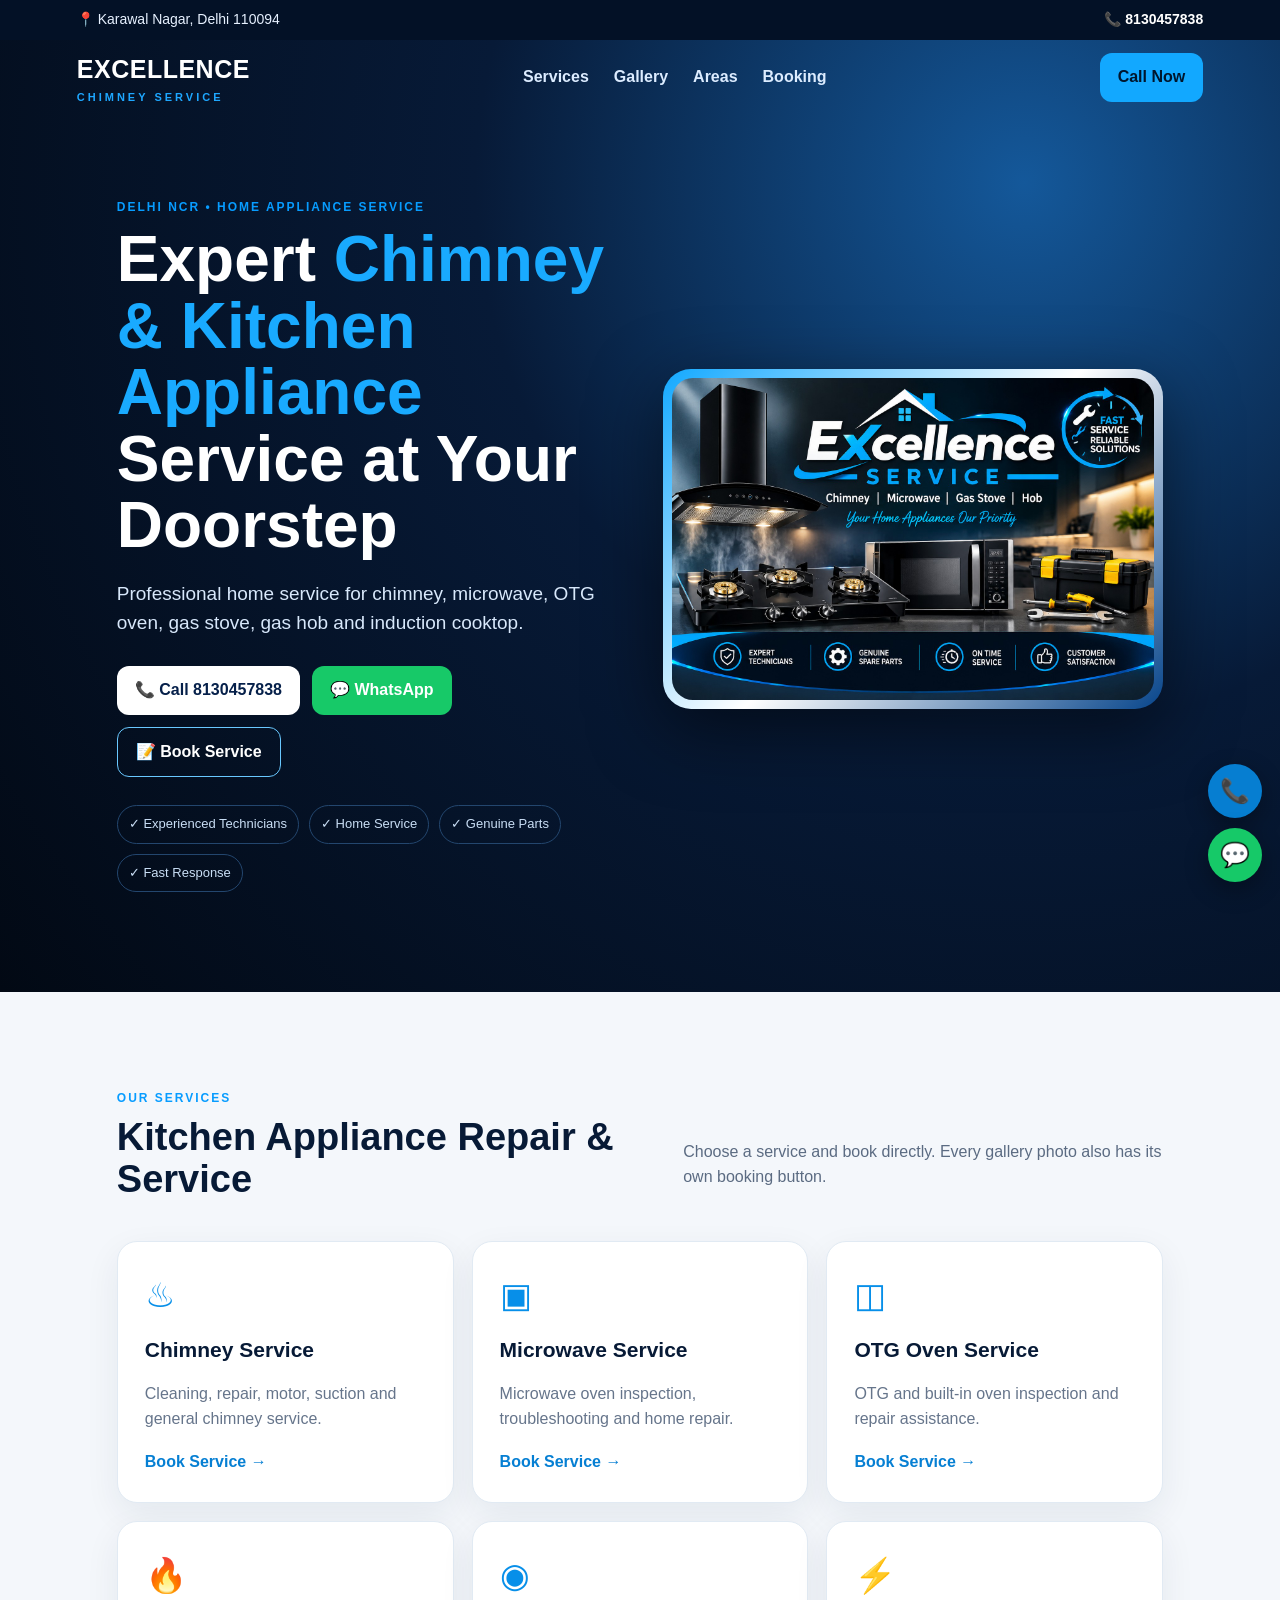
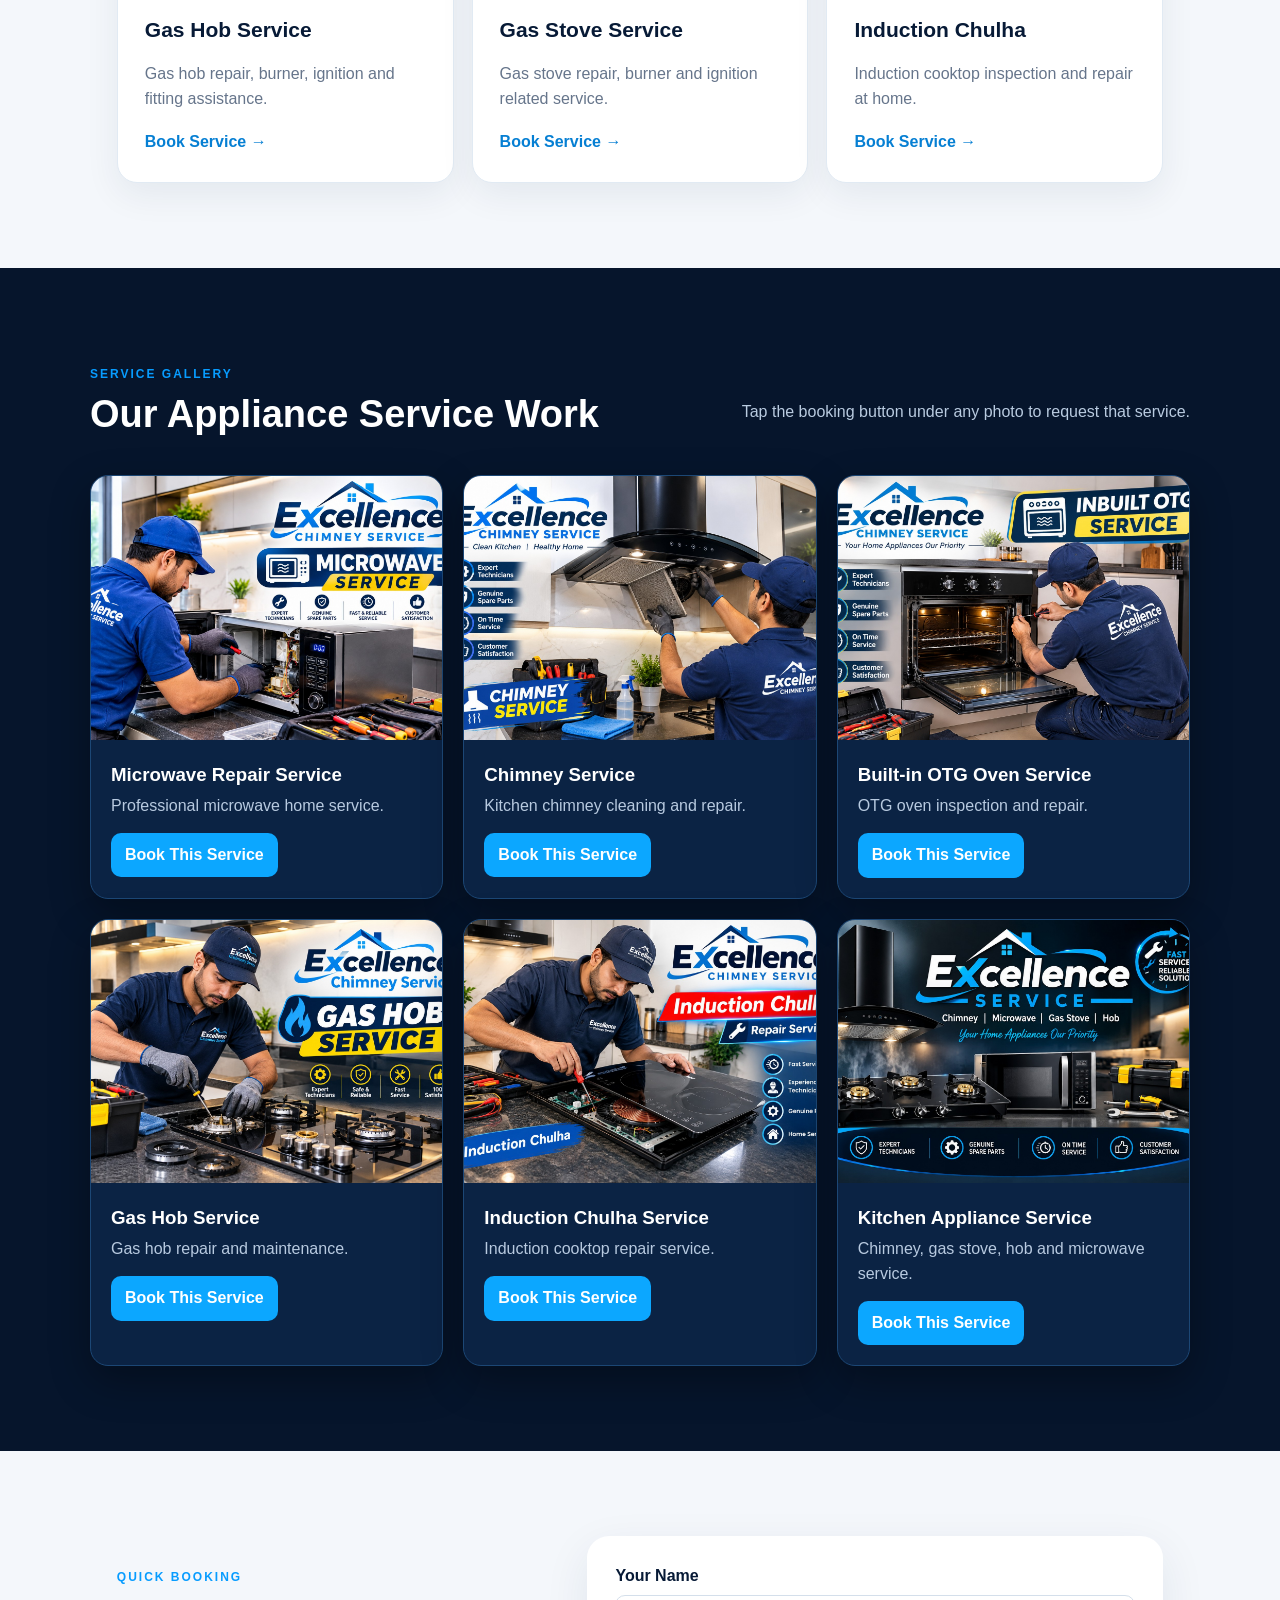
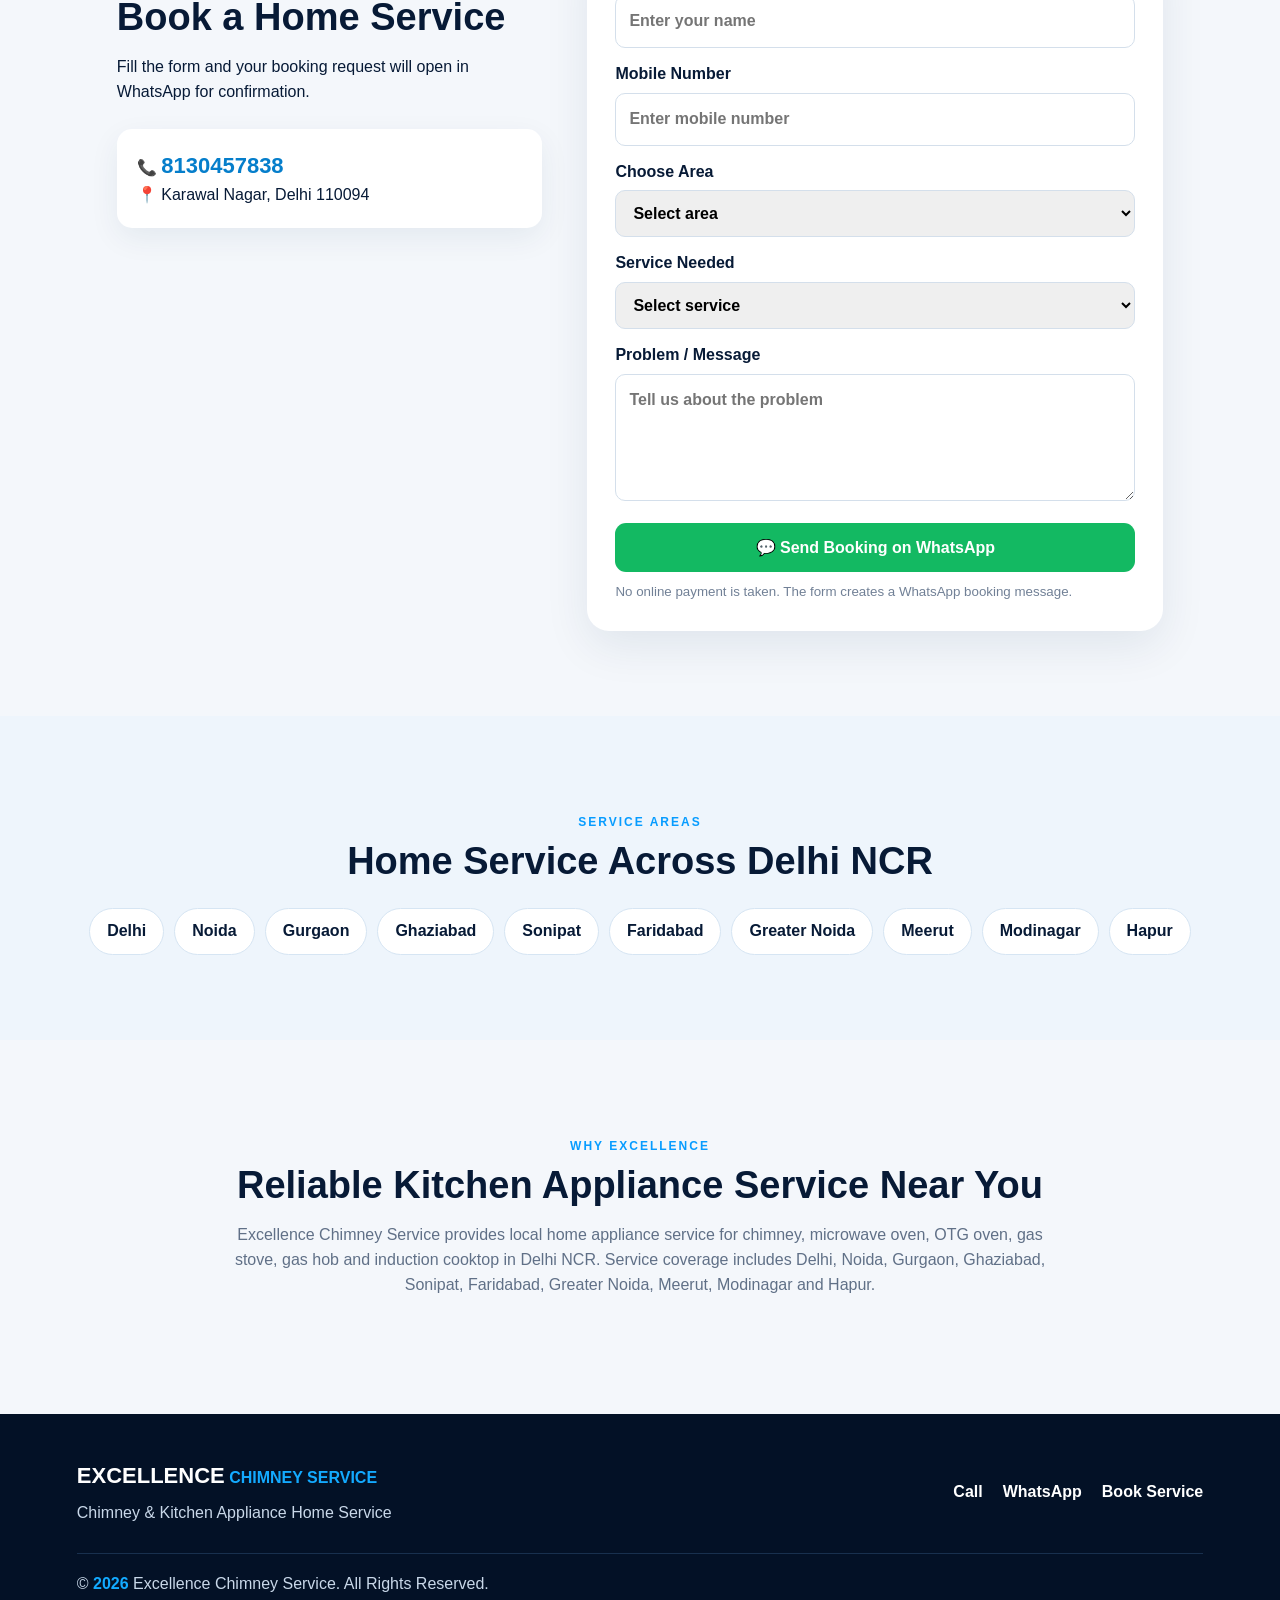
<file: index.html>
<!doctype html>
<html lang="en">
<head>
  <meta charset="utf-8">
  <meta name="viewport" content="width=device-width,initial-scale=1">
  <title>Excellence Chimney Service | Chimney, Microwave, Hob & Appliance Repair Delhi NCR</title>
  <meta name="description" content="Excellence Chimney Service provides home service for chimney, microwave, OTG oven, gas stove, gas hob and induction cooktop across Delhi NCR. Call 8130457838.">
  <meta name="keywords" content="chimney service Delhi, chimney repair Delhi, chimney cleaning Delhi NCR, microwave repair Delhi, microwave service Noida, OTG oven repair, gas stove repair, gas hob repair, hob service Gurgaon, induction chulha repair, chimney service Ghaziabad, appliance repair Sonipat, Faridabad, Greater Noida, Meerut, Modinagar, Hapur">
  <meta name="robots" content="index,follow">
  <meta name="theme-color" content="#06152d">
  <link rel="canonical" href="https://excellencechimneyservice.shop/">
  <link rel="stylesheet" href="style.css">
</head>
<body>

<div class="topbar">
  <span>📍 Karawal Nagar, Delhi 110094</span>
  <a href="tel:+918130457838">📞 8130457838</a>
</div>

<header class="hero" id="home">
  <nav class="nav">
    <a class="logo" href="#home">EXCELLENCE <small>CHIMNEY SERVICE</small></a>
    <div class="navlinks">
      <a href="#services">Services</a><a href="#gallery">Gallery</a><a href="#areas">Areas</a><a href="#booking">Booking</a>
    </div>
    <a class="navcall" href="tel:+918130457838">Call Now</a>
  </nav>

  <div class="hero-grid">
    <div class="hero-copy">
      <p class="eyebrow">DELHI NCR • HOME APPLIANCE SERVICE</p>
      <h1>Expert <span>Chimney & Kitchen Appliance</span> Service at Your Doorstep</h1>
      <p class="lead">Professional home service for chimney, microwave, OTG oven, gas stove, gas hob and induction cooktop.</p>
      <div class="actions">
        <a class="btn primary" href="tel:+918130457838">📞 Call 8130457838</a>
        <a class="btn wa" target="_blank" rel="noopener" href="https://wa.me/918130457838?text=Hello%20Excellence%20Chimney%20Service%2C%20I%20want%20to%20book%20a%20service.">💬 WhatsApp</a>
        <a class="btn light" href="#booking">📝 Book Service</a>
      </div>
      <div class="trust">
        <span>✓ Experienced Technicians</span><span>✓ Home Service</span><span>✓ Genuine Parts</span><span>✓ Fast Response</span>
      </div>
    </div>
    <div class="hero-image">
      <img src="images/service-6.png" alt="Excellence Chimney Service kitchen appliances">
    </div>
  </div>
</header>

<main>
<section class="section" id="services">
  <div class="section-head">
    <div><p class="eyebrow">OUR SERVICES</p><h2>Kitchen Appliance Repair & Service</h2></div>
    <p>Choose a service and book directly. Every gallery photo also has its own booking button.</p>
  </div>
  <div class="service-grid">
    <article class="service-card"><div class="service-icon">♨</div><h3>Chimney Service</h3><p>Cleaning, repair, motor, suction and general chimney service.</p><a href="#booking" data-service="Chimney Service">Book Service →</a></article>
    <article class="service-card"><div class="service-icon">▣</div><h3>Microwave Service</h3><p>Microwave oven inspection, troubleshooting and home repair.</p><a href="#booking" data-service="Microwave Service">Book Service →</a></article>
    <article class="service-card"><div class="service-icon">◫</div><h3>OTG Oven Service</h3><p>OTG and built-in oven inspection and repair assistance.</p><a href="#booking" data-service="OTG Oven Service">Book Service →</a></article>
    <article class="service-card"><div class="service-icon">🔥</div><h3>Gas Hob Service</h3><p>Gas hob repair, burner, ignition and fitting assistance.</p><a href="#booking" data-service="Gas Hob Service">Book Service →</a></article>
    <article class="service-card"><div class="service-icon">◉</div><h3>Gas Stove Service</h3><p>Gas stove repair, burner and ignition related service.</p><a href="#booking" data-service="Gas Stove Service">Book Service →</a></article>
    <article class="service-card"><div class="service-icon">⚡</div><h3>Induction Chulha</h3><p>Induction cooktop inspection and repair at home.</p><a href="#booking" data-service="Induction Chulha Service">Book Service →</a></article>
  </div>
</section>

<section class="gallery-section" id="gallery">
  <div class="section-head">
    <div><p class="eyebrow">SERVICE GALLERY</p><h2>Our Appliance Service Work</h2></div>
    <p>Tap the booking button under any photo to request that service.</p>
  </div>
  <div class="gallery">
    <article class="photo-card"><img src="images/service-1.png" alt="Microwave repair service" loading="lazy"><div><h3>Microwave Repair Service</h3><p>Professional microwave home service.</p><a href="#booking" data-service="Microwave Repair Service">Book This Service</a></div></article>
    <article class="photo-card"><img src="images/service-2.png" alt="Kitchen chimney cleaning and repair" loading="lazy"><div><h3>Chimney Service</h3><p>Kitchen chimney cleaning and repair.</p><a href="#booking" data-service="Chimney Service">Book This Service</a></div></article>
    <article class="photo-card"><img src="images/service-3.png" alt="Built-in OTG oven service" loading="lazy"><div><h3>Built-in OTG Oven Service</h3><p>OTG oven inspection and repair.</p><a href="#booking" data-service="Built-in OTG Oven Service">Book This Service</a></div></article>
    <article class="photo-card"><img src="images/service-4.png" alt="Gas hob repair service" loading="lazy"><div><h3>Gas Hob Service</h3><p>Gas hob repair and maintenance.</p><a href="#booking" data-service="Gas Hob Service">Book This Service</a></div></article>
    <article class="photo-card"><img src="images/service-5.png" alt="Induction chulha repair" loading="lazy"><div><h3>Induction Chulha Service</h3><p>Induction cooktop repair service.</p><a href="#booking" data-service="Induction Chulha Service">Book This Service</a></div></article>
    <article class="photo-card"><img src="images/service-6.png" alt="Kitchen appliance home service" loading="lazy"><div><h3>Kitchen Appliance Service</h3><p>Chimney, gas stove, hob and microwave service.</p><a href="#booking" data-service="Kitchen Appliance Service">Book This Service</a></div></article>
  </div>
</section>

<section class="booking" id="booking">
  <div class="booking-copy">
    <p class="eyebrow">QUICK BOOKING</p>
    <h2>Book a Home Service</h2>
    <p>Fill the form and your booking request will open in WhatsApp for confirmation.</p>
    <div class="contact">📞 <a href="tel:+918130457838">8130457838</a><br>📍 Karawal Nagar, Delhi 110094</div>
  </div>
  <form id="bookingForm">
    <label>Your Name<input id="name" required placeholder="Enter your name"></label>
    <label>Mobile Number<input id="phone" type="tel" required placeholder="Enter mobile number"></label>
    <label>Choose Area<select id="area" required><option value="">Select area</option><option>Delhi</option><option>Noida</option><option>Gurgaon</option><option>Ghaziabad</option><option>Sonipat</option><option>Faridabad</option><option>Greater Noida</option><option>Meerut</option><option>Modinagar</option><option>Hapur</option></select></label>
    <label>Service Needed<select id="service" required><option value="">Select service</option><option>Chimney Service</option><option>Microwave Service</option><option>OTG Oven Service</option><option>Gas Hob Service</option><option>Gas Stove Service</option><option>Induction Chulha Service</option></select></label>
    <label>Problem / Message<textarea id="message" rows="4" placeholder="Tell us about the problem"></textarea></label>
    <button type="submit">💬 Send Booking on WhatsApp</button>
    <small>No online payment is taken. The form creates a WhatsApp booking message.</small>
  </form>
</section>

<section class="areas" id="areas">
  <p class="eyebrow">SERVICE AREAS</p><h2>Home Service Across Delhi NCR</h2>
  <div class="pills"><span>Delhi</span><span>Noida</span><span>Gurgaon</span><span>Ghaziabad</span><span>Sonipat</span><span>Faridabad</span><span>Greater Noida</span><span>Meerut</span><span>Modinagar</span><span>Hapur</span></div>
</section>

<section class="seo">
  <p class="eyebrow">WHY EXCELLENCE</p>
  <h2>Reliable Kitchen Appliance Service Near You</h2>
  <p>Excellence Chimney Service provides local home appliance service for chimney, microwave oven, OTG oven, gas stove, gas hob and induction cooktop in Delhi NCR. Service coverage includes Delhi, Noida, Gurgaon, Ghaziabad, Sonipat, Faridabad, Greater Noida, Meerut, Modinagar and Hapur.</p>
</section>
</main>

<footer>
  <div><strong>EXCELLENCE</strong> <span>CHIMNEY SERVICE</span><p>Chimney & Kitchen Appliance Home Service</p></div>
  <div class="footer-links"><a href="tel:+918130457838">Call</a><a target="_blank" rel="noopener" href="https://wa.me/918130457838">WhatsApp</a><a href="#booking">Book Service</a></div>
  <p>© <span id="year"></span> Excellence Chimney Service. All Rights Reserved.</p>
</footer>

<div class="floating"><a href="tel:+918130457838">📞</a><a target="_blank" rel="noopener" href="https://wa.me/918130457838?text=Hello%20Excellence%20Chimney%20Service%2C%20I%20want%20to%20book%20a%20service.">💬</a></div>
<script src="script.js"></script>
</body>
</html>
</file>
<file: style.css>
*{box-sizing:border-box}html{scroll-behavior:smooth}body{margin:0;font-family:Arial,Helvetica,sans-serif;background:#f4f7fb;color:#071a36;line-height:1.55}.topbar{display:flex;justify-content:space-between;padding:9px 6%;background:#031126;color:#e7f1ff;font-size:14px}.topbar a{color:#fff;text-decoration:none;font-weight:800}.hero{color:#fff;background:radial-gradient(circle at 80% 15%,#14589a,#071a37 42%,#020914 100%);min-height:680px;overflow:hidden}.nav{height:76px;display:flex;align-items:center;justify-content:space-between;padding:0 6%;position:relative;z-index:2}.logo{color:#fff;text-decoration:none;font-size:25px;font-weight:900;letter-spacing:.5px}.logo small{display:block;color:#1ea7ff;font-size:11px;letter-spacing:3px}.navlinks{display:flex;gap:25px}.navlinks a{color:#dcecff;text-decoration:none;font-weight:700}.navcall,.btn{display:inline-block;text-decoration:none;font-weight:800;border-radius:12px;padding:12px 18px}.navcall{background:#12a8ff;color:#00162d}.hero-grid{max-width:1200px;margin:auto;padding:70px 6% 100px;display:grid;grid-template-columns:1fr 1fr;gap:45px;align-items:center}.eyebrow{font-size:12px;font-weight:900;letter-spacing:2px;color:#079cff;margin-bottom:10px}.hero h1{font-size:clamp(40px,5vw,68px);line-height:1.04;margin:8px 0 20px}.hero h1 span{color:#19aaff}.lead{font-size:19px;color:#d8e8fb;max-width:650px}.actions{display:flex;flex-wrap:wrap;gap:12px;margin:28px 0}.btn.primary{background:#fff;color:#06204a}.btn.wa{background:#17c968;color:#fff}.btn.light{border:1px solid #69c8ff;color:#fff}.trust{display:flex;flex-wrap:wrap;gap:10px;color:#c9def5;font-size:13px}.trust span{padding:8px 11px;border:1px solid #23466e;border-radius:30px}.hero-image{border-radius:28px;padding:9px;background:linear-gradient(135deg,#12a8ff,#fff,#07458b);box-shadow:0 20px 70px #0008}.hero-image img{width:100%;display:block;border-radius:21px}.section,.gallery-section,.booking,.areas,.seo{max-width:1200px;margin:auto;padding:85px 6%}.section-head{display:flex;justify-content:space-between;gap:30px;align-items:end;margin-bottom:35px}.section-head h2,.booking h2,.areas h2,.seo h2{font-size:38px;line-height:1.1;margin:5px 0}.section-head>p{max-width:480px;color:#5b6b82}.service-grid{display:grid;grid-template-columns:repeat(3,1fr);gap:18px}.service-card{background:#fff;padding:27px;border-radius:20px;box-shadow:0 12px 35px #102c4c12;border:1px solid #e1eaf3}.service-icon{font-size:34px;color:#078fe9}.service-card h3{margin:12px 0 6px;font-size:21px}.service-card p{color:#66758b;min-height:52px}.service-card a,.photo-card a{color:#067fd3;text-decoration:none;font-weight:900}.gallery-section{max-width:none;background:#06152c;color:#fff}.gallery-section .section-head{max-width:1100px;margin:0 auto 35px}.gallery-section .section-head>p{color:#b9cbe0}.gallery{max-width:1100px;margin:auto;display:grid;grid-template-columns:repeat(3,1fr);gap:20px}.photo-card{background:#0b2344;border-radius:18px;overflow:hidden;border:1px solid #1c4775;box-shadow:0 15px 40px #0005}.photo-card img{width:100%;aspect-ratio:4/3;object-fit:cover;display:block}.photo-card>div{padding:20px}.photo-card h3{margin:0 0 5px}.photo-card p{color:#b8cae0;margin:0 0 14px}.photo-card a{display:inline-block;background:#0ca7ff;color:#fff;padding:10px 14px;border-radius:10px}.booking{display:grid;grid-template-columns:.85fr 1.15fr;gap:45px;align-items:start}.booking-copy{padding-top:20px}.contact{margin-top:25px;background:#fff;padding:20px;border-radius:15px;box-shadow:0 10px 30px #12345612}.contact a{color:#057ecb;font-size:22px;text-decoration:none;font-weight:900}.booking form{background:#fff;padding:28px;border-radius:22px;box-shadow:0 15px 45px #102c4c16}.booking label{display:block;font-weight:800;margin-bottom:14px}.booking input,.booking select,.booking textarea{width:100%;margin-top:6px;padding:13px;border:1px solid #d4dfeb;border-radius:10px;font:inherit}.booking button{width:100%;border:0;padding:15px;border-radius:11px;background:#13b962;color:#fff;font-size:16px;font-weight:900;cursor:pointer}.booking small{display:block;color:#718096;margin-top:10px}.areas{text-align:center;background:#eef5fc}.areas{max-width:none}.pills{display:flex;justify-content:center;flex-wrap:wrap;gap:10px;margin-top:25px}.pills span{background:#fff;border:1px solid #d6e5f3;padding:10px 17px;border-radius:30px;font-weight:800}.seo{max-width:1000px;text-align:center}.seo p:last-child{color:#607087}.seo{padding-bottom:100px}footer{background:#031126;color:#c9d8e9;padding:45px 6%;display:grid;grid-template-columns:1fr auto;gap:20px}footer strong{color:#fff;font-size:22px}footer span{color:#13aaff;font-weight:900}footer p{margin:8px 0 0}.footer-links{display:flex;gap:20px;align-items:center}.footer-links a{color:#fff;text-decoration:none;font-weight:800}.footer-links+p{grid-column:1/-1;border-top:1px solid #18304e;padding-top:18px}.floating{position:fixed;right:18px;bottom:18px;display:flex;flex-direction:column;gap:10px;z-index:20}.floating a{width:54px;height:54px;border-radius:50%;display:grid;place-items:center;color:#fff;text-decoration:none;font-size:24px;box-shadow:0 8px 25px #0005}.floating a:first-child{background:#067ed1}.floating a:last-child{background:#16c968}@media(max-width:850px){.navlinks{display:none}.hero-grid,.booking{grid-template-columns:1fr}.hero-grid{padding-top:40px}.hero{min-height:auto}.service-grid,.gallery{grid-template-columns:1fr 1fr}.section-head{display:block}.section-head>p{margin-top:12px}.hero h1{font-size:43px}}@media(max-width:560px){.topbar{padding:8px 4%;font-size:12px}.nav{padding:0 4%}.logo{font-size:21px}.navcall{padding:9px 12px;font-size:13px}.hero-grid{padding:40px 4% 70px}.hero h1{font-size:39px}.lead{font-size:16px}.actions .btn{width:100%;text-align:center}.trust{display:none}.section,.gallery-section,.booking,.areas,.seo{padding:60px 4%}.section-head h2,.booking h2,.areas h2,.seo h2{font-size:30px}.service-grid,.gallery{grid-template-columns:1fr}.photo-card img{aspect-ratio:16/10}footer{display:block;padding:35px 5%}.footer-links{margin:20px 0;flex-wrap:wrap}.footer-links+p{margin-top:25px}.floating a{width:50px;height:50px}}
</file>
